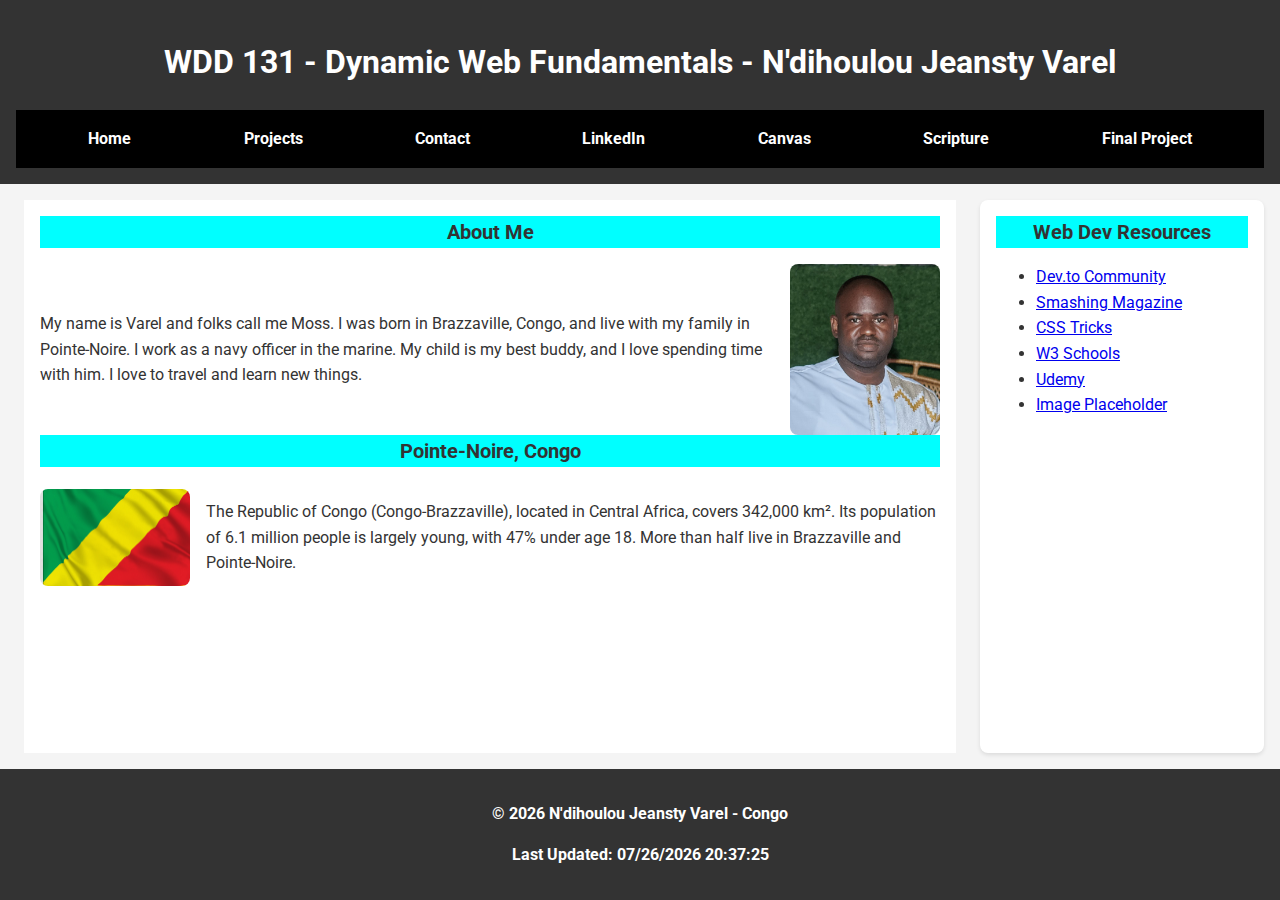
<file: index.html>
<!DOCTYPE html>
<html lang="en-US">
<head>
    <meta charset="UTF-8">
    <meta name="viewport" content="width=device-width, initial-scale=1.0">
    <meta name="description" content="WDD 131 - Dynamic Web Fundamentals. Learn web development basics with N'dihoulou Jeansty Varel.">
    <meta name="author" content="N'dihoulou Jeansty Varel">
    <title>WDD 131 - Dynamic Web Fundamentals - N'dihoulou Jeansty Varel</title>
    
    <link rel="preconnect" href="https://fonts.googleapis.com">
    <link rel="preconnect" href="https://fonts.gstatic.com" crossorigin>
    <link href="https://fonts.googleapis.com/css2?family=Roboto:wght@300;400;700&display=swap" rel="stylesheet">
    
    <link rel="stylesheet" href="styles/base.css">
    <script src="scripts/getdates.js" defer></script>
</head>
<body>
    <header>
        <h1>WDD 131 - Dynamic Web Fundamentals - N'dihoulou Jeansty Varel</h1>
        <nav>
            <a href="#">Home</a>
            <a href="#">Projects</a>
            <a href="#">Contact</a>
            <a href="https://linkedin.com" target="_blank">LinkedIn</a>
            <a href="https://byupw.instructure.com/" target="_blank">Canvas</a>
            <a href="https://www.churchofjesuschrist.org/study/scriptures" target="_blank">Scripture</a>
            <a href="#">Final Project</a>
        </nav>
    </header>
    
    <main>
        <section class="card about">
            <h2>About Me</h2>
            <div class="about-content">
                <p>My name is Varel and folks call me Moss. I was born in Brazzaville, Congo, and live with my family in Pointe-Noire. I work as a navy officer in the marine. My child is my best buddy, and I love spending time with him. I love to travel and learn new things.</p>
                <img src="images/profile.jpeg" alt="Profile picture of N'dihoulou Jeansty Varel">
            </div>
        </section>
        
        <section class="card congo">
            <h2>Pointe-Noire, Congo</h2>
            <div class="congo-content">
                <img src="images/cg.jpeg" alt="Official Flag of Congo">
                <p>The Republic of Congo (Congo-Brazzaville), located in Central Africa, covers 342,000 km². Its population of 6.1 million people is largely young, with 47% under age 18. More than half live in Brazzaville and Pointe-Noire.</p>
            </div>
        </section>
    </main>
    
    <aside>
        <section class="card resources">
            <h2>Web Dev Resources</h2>
            <ul>
                <li><a href="https://dev.to">Dev.to Community</a></li>
                <li><a href="https://smashingmagazine.com">Smashing Magazine</a></li>
                <li><a href="https://css-tricks.com">CSS Tricks</a></li>
                <li><a href="https://w3schools.com">W3 Schools</a></li>
                <li><a href="https://udemy.com">Udemy</a></li>
                <li><a href="https://placeholder.com">Image Placeholder</a></li>
            </ul>
        </section>
    </aside>
    
    <footer>
        <p>&copy; <span id="currentyear"></span> N'dihoulou Jeansty Varel - Congo</p>
        <p id="lastModified"></p>
    </footer>
</body>
</html>
</file>
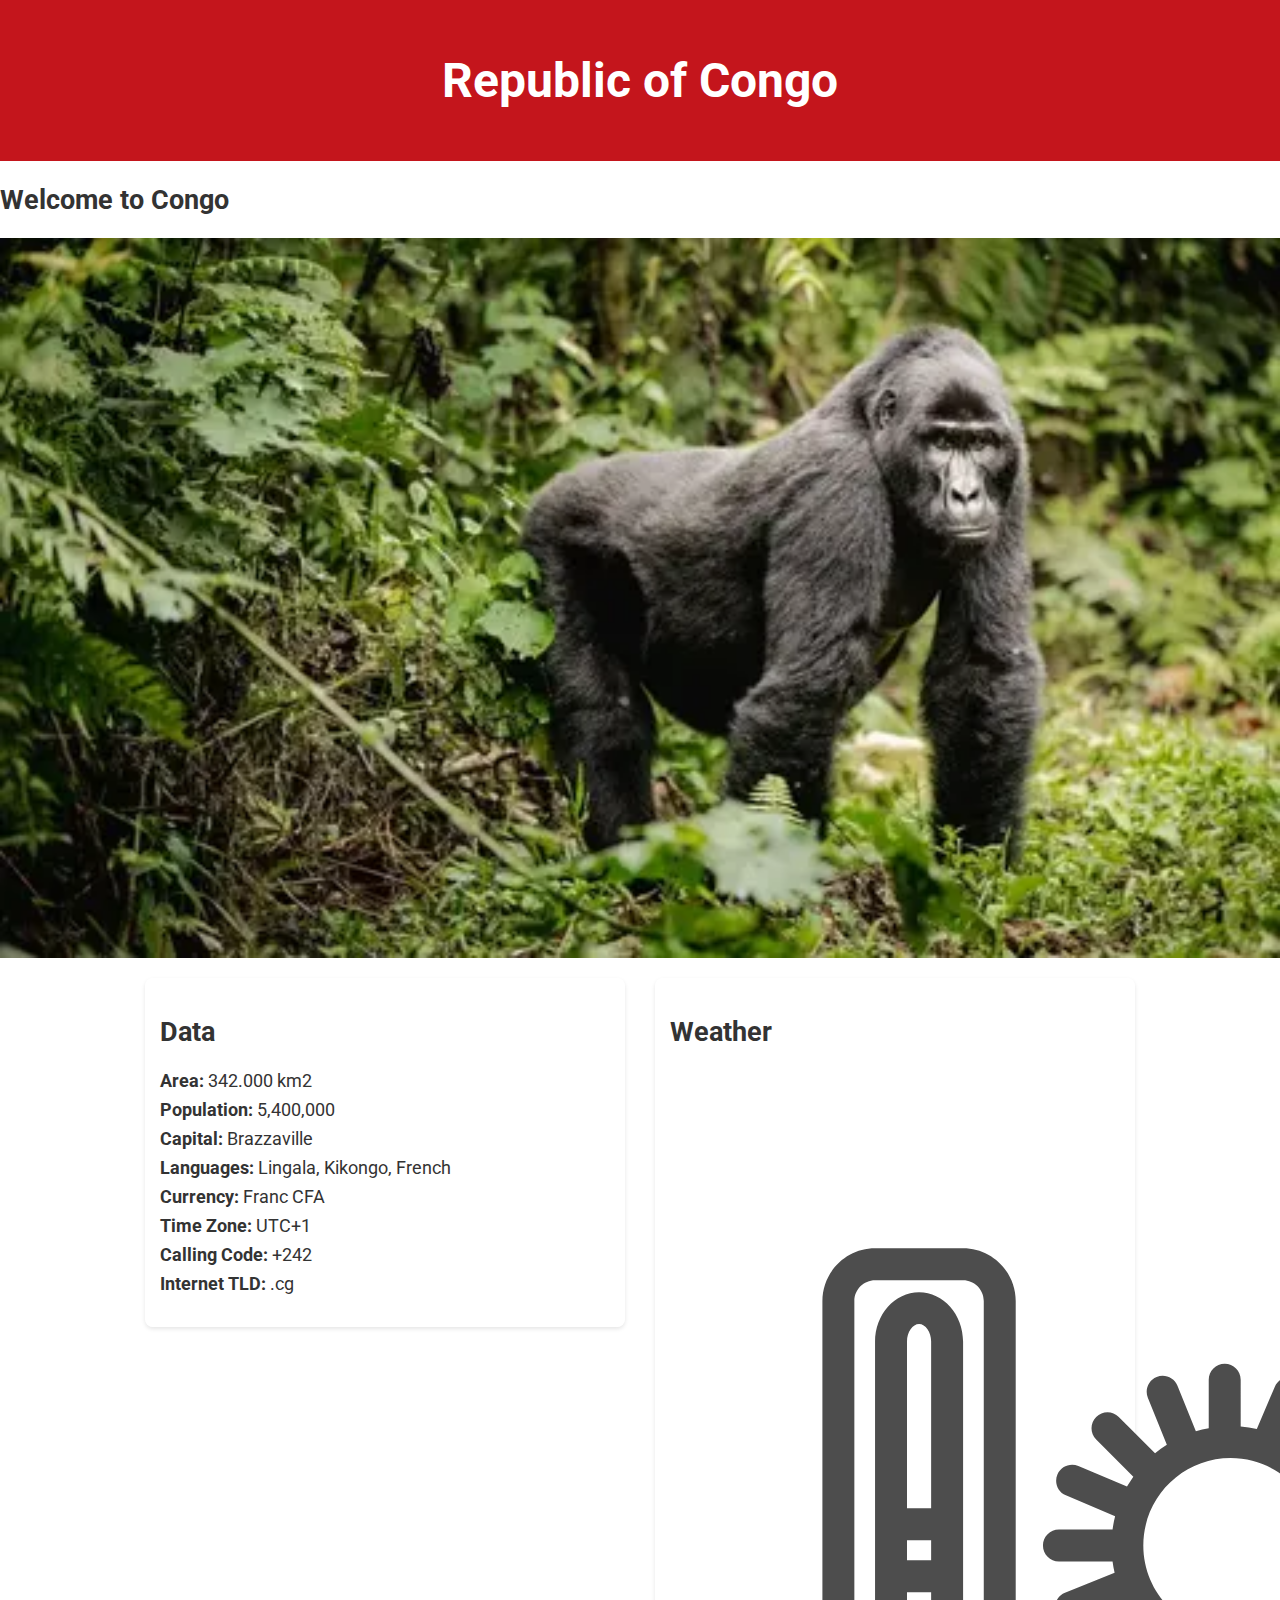
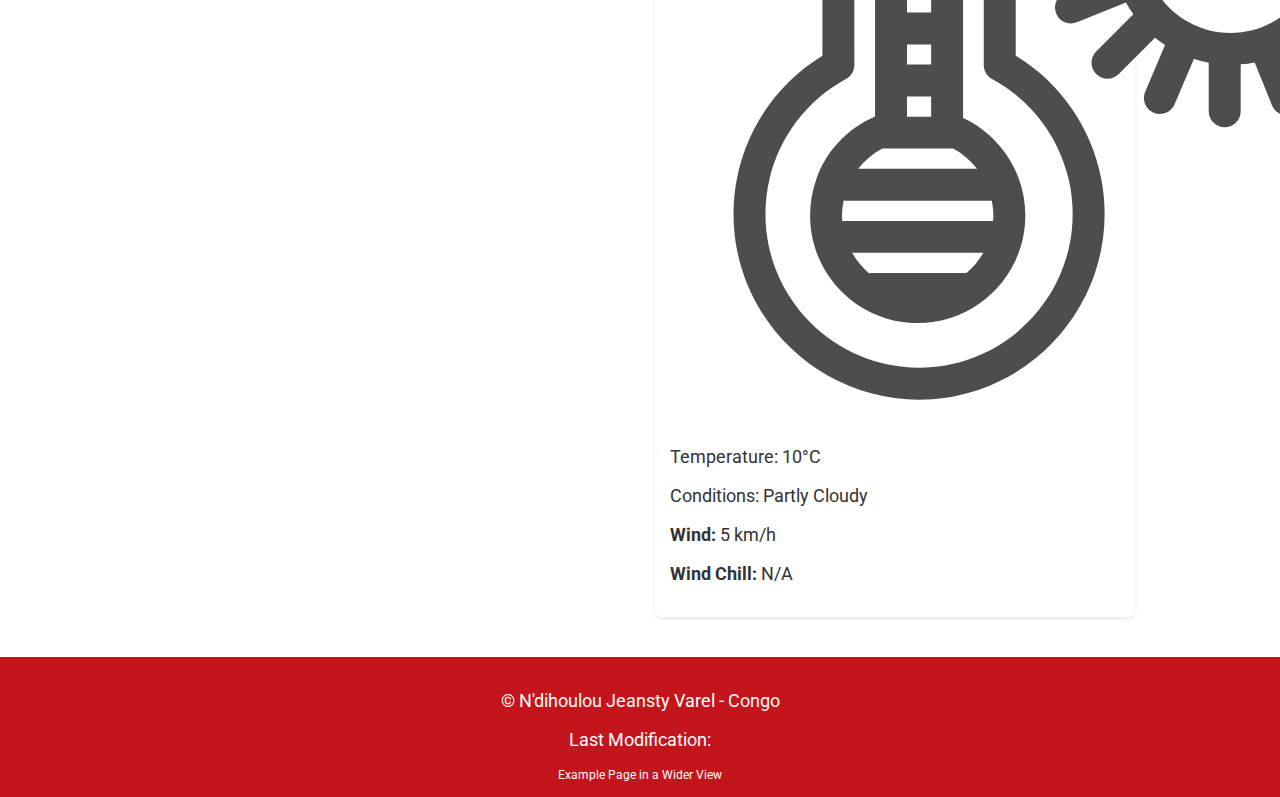
<file: place.html>
<!DOCTYPE html>
<html lang="en-US">
<head>
    <meta charset="UTF-8">
    <meta name="viewport" content="width=device-width, initial-scale=1.0">
    <meta name="description" content="Explore a collection of beautiful temples from around the world in this temple album.">
    <meta name="author" content="N'dihoulou Jeansty Varel">
    <title>Place - Country Place</title>
    <link rel="stylesheet" href="styles/place.css">
    <link rel="preconnect" href="https://fonts.googleapis.com">
    <link rel="preconnect" href="https://fonts.gstatic.com" crossorigin>
    <link href="https://fonts.googleapis.com/css2?family=Roboto:wght@400;700&family=Merriweather:wght@400;700&display=swap" rel="stylesheet">
    <script src="scripts/place.js" defer></script>
</head>
<body>
    <header>
        <h1>Republic of Congo</h1>
    </header>
    <main>
        <section class="hero">
            <h2>Welcome to Congo</h2>
            <picture>
                <source srcset="images/hero-large.webp" media="(min-width: 668px)">
                <img src="images/hero-small.webp" alt="Congo - Gorilla in natural habitat">
            </picture>
        </section>
        <section class="info-container">
            <div class="info-box data-box">
                <h2>Data</h2>
                <ul>
                    <li><strong>Area:</strong> 342.000 km2</li>
                    <li><strong>Population:</strong> 5,400,000</li>
                    <li><strong>Capital:</strong> Brazzaville</li>
                    <li><strong>Languages:</strong> Lingala, Kikongo, French</li>
                    <li><strong>Currency:</strong> Franc CFA</li>
                    <li><strong>Time Zone:</strong> UTC+1</li>
                    <li><strong>Calling Code:</strong> +242</li>
                    <li><strong>Internet TLD:</strong> .cg</li>
                </ul>
            </div>
            <div class="info-box weather-box">
                <h2>Weather</h2>
                <svg class="defs-only"></svg>
                <img src="images/weather.svg" alt="Partly Cloudy weather icon">
                <p>Temperature: <span id="temp">10</span>°C</p>
                <p>Conditions: Partly Cloudy</p>
                <p><strong>Wind:</strong> <span id="wind-speed">5</span> km/h</p>
                <p><strong>Wind Chill:</strong> <span id="wind-chill">N/A</span></p>
            </div>
        </section>
    </main>
    <footer>
        <p>&copy; <span id="year"></span> N'dihoulou Jeansty Varel - Congo </p>
        <p>Last Modification: <span id="last-modified"></span></p>
    </footer>
</body>
</html>
</file>
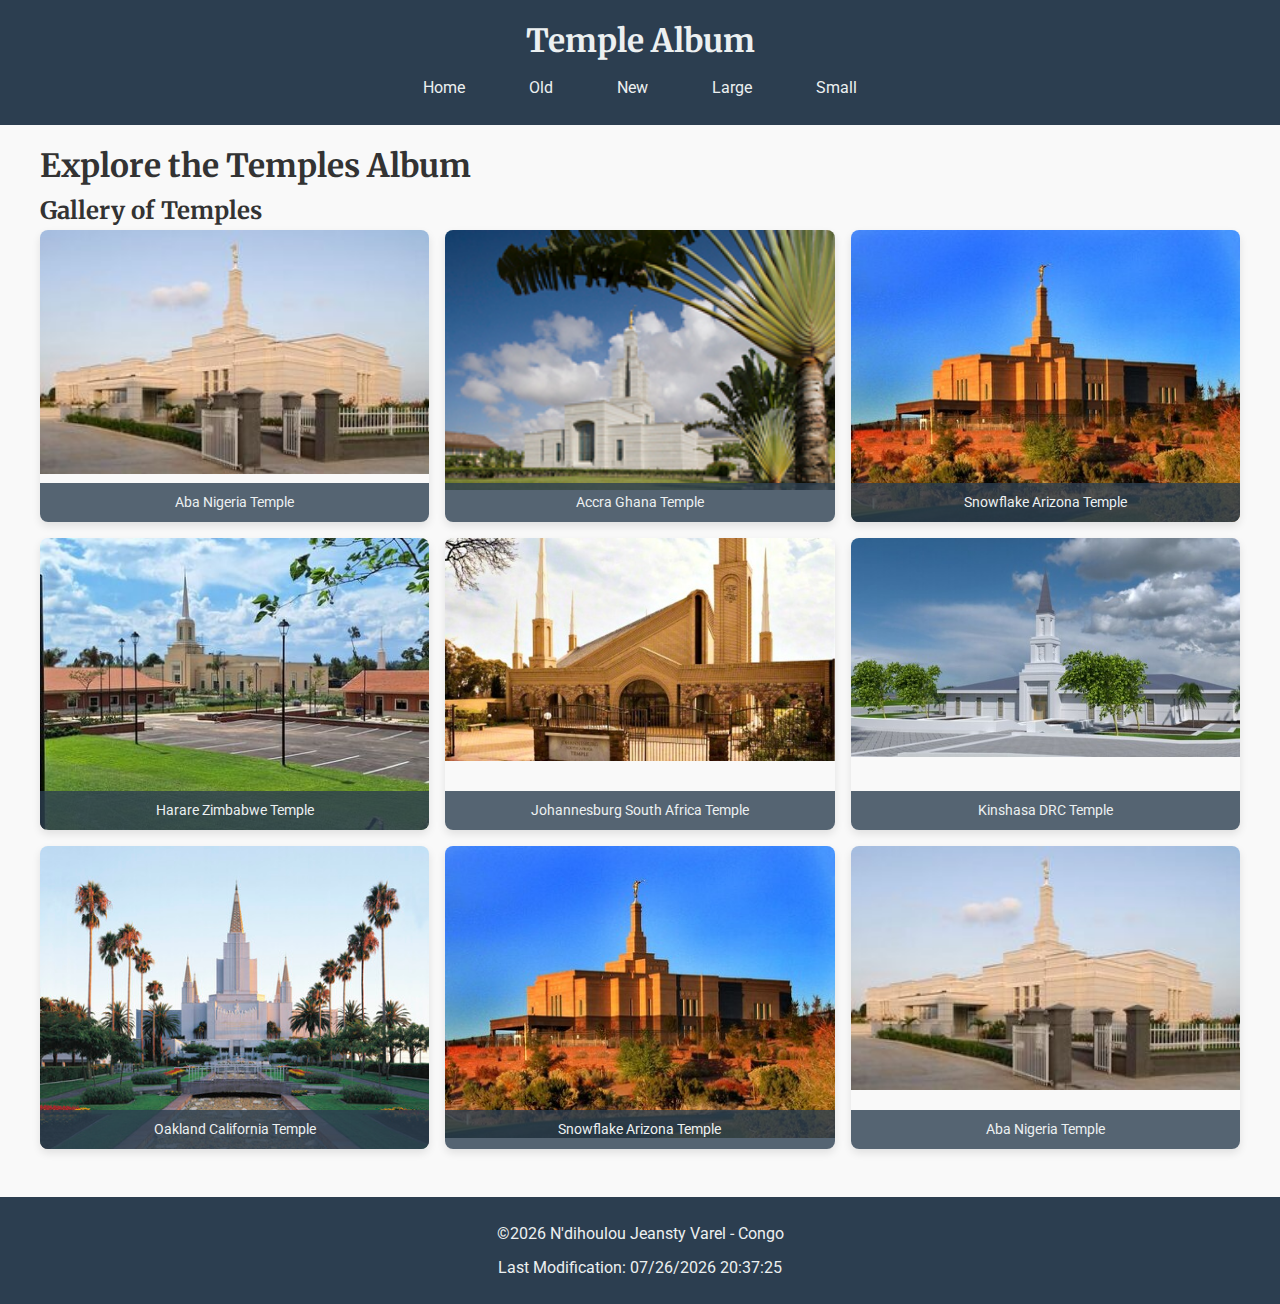
<file: temples.html>
<!DOCTYPE html>
<html lang="en-US">
<head>
    <meta charset="UTF-8">
    <meta name="viewport" content="width=device-width, initial-scale=1.0">
    <meta name="description" content="Explore a collection of beautiful temples from around the world in this temple album.">
    <meta name="author" content="N'dihoulou Jeansty Varel">
    <title>Temple Album - Explore Beautiful Temples</title>
    <link rel="stylesheet" href="styles/temples.css">
    <link rel="stylesheet" href="styles/temples-large.css" media="(min-width: 32rem)">
    <link href="https://fonts.googleapis.com/css2?family=Roboto:wght@400;700&family=Merriweather:wght@400;700&display=swap" rel="stylesheet">
    <script src="scripts/temples.js" defer></script>
</head>
<body>
    <header>
        <h1>Temple Album</h1>
        <nav>
            <button id="hamburger">☰</button>
            <ul>
                <li><a href="#">Home</a></li>
                <li><a href="#">Old</a></li>
                <li><a href="#">New</a></li>
                <li><a href="#">Large</a></li>
                <li><a href="#">Small</a></li>
            </ul>
        </nav>
    </header>
    <main>
        <h1>Explore the Temples Album</h1>
        <h2>Gallery of Temples</h2>
        <div class="gallery">
            <figure>
                <img src="images/temple1.jpg" alt="Aba Nigeria Temple">
                <figcaption>Aba Nigeria Temple</figcaption>
            </figure>
            <figure>
                <img src="images/temple2.jpg" alt="Accra Ghana Temple">
                <figcaption>Accra Ghana Temple</figcaption>
            </figure>
            <figure>
                <img src="images/temple8.jpg" alt="Snowflake Arizona Temple">
                <figcaption>Snowflake Arizona Temple</figcaption>
            </figure>
            <figure>
                <img src="images/temple4.jpg" alt="Harare Zimbabwe Temple">
                <figcaption>Harare Zimbabwe Temple</figcaption>
            </figure>
            <figure>
                <img src="images/temple5.jpg" alt="Johannesburg South Africa Temple">
                <figcaption>Johannesburg South Africa Temple</figcaption>
            </figure>
            <figure>
                <img src="images/temple6.jpg" alt="Kinshasa DRC Temple">
                <figcaption>Kinshasa DRC Temple</figcaption>
            </figure>
            <figure>
                <img src="images/temple7.jpg" alt="Oakland California Temple">
                <figcaption>Oakland California Temple</figcaption>
            </figure>
            <figure>
                <img src="images/temple8.jpg" alt="Snowflake Arizona Temple">
                <figcaption>Snowflake Arizona Temple</figcaption>
            </figure>
            <figure>
                <img src="images/temple1.jpg" alt="Aba Nigeria Temple">
                <figcaption>Aba Nigeria Temple</figcaption>
            </figure>
        </div>
    </main>
    <footer>
        <p>©<span id="currentYear"></span> N'dihoulou Jeansty Varel - Congo</p>
        <p>Last Modification: <span id="lastModified"></span></p>
    </footer>
</body>
</html>
</file>
<file: styles/base.css>
body {
    margin: 0;
    padding: 0;
    box-sizing: border-box;
    display: grid;
    grid-template-areas: 
        "header header header"
        "nav nav nav"
        "main main aside"
        "footer footer footer";
    grid-template-columns: 1fr 1fr 300px;
    grid-template-rows: auto auto 1fr auto;
    height: 100vh;
    font-family: Arial, sans-serif;
  line-height: 1.6;
    color: #333;
    background-color: #f4f4f4;
  font-family: 'Roboto', sans-serif;
}
header {
    grid-area: header;
    background-color: #333;
    color: white;
    padding: 1rem;
    font-weight: bold;
    text-align: center;
}
nav {
    grid-area: nav;
    background-color: #000;
    display: flex;
    justify-content: space-around;
    padding: 1rem;
    color: white;
}
nav a {
    color: white;
    text-decoration: none;
    font-weight: bold;
}
nav a:hover {
    color: #ff6347;
}

main {
    grid-area: main;
    background-color: white;
    padding: 1rem;
    color: #333;
  gap: 1rem;
    margin-top: 1rem;
  margin-right: 1.5rem;
  margin-left: 1.5rem;
  margin-bottom: 1rem;
}
aside {
    grid-area: aside;
    background-color: white;
    padding: 1rem;
    color: #333;
  gap: 1rem;
    margin-top: 1rem;
  margin-right: 1rem;
  margin-bottom: 1rem;
  border-radius: 8px;
  box-shadow: 0 2px 4px rgba(0, 0, 0, 0.1);
}
footer {
    grid-area: footer;
    background-color: #333;
    color: white;
    text-align: center;
    padding: 1rem;
    font-weight: bold;
}

.about-content, .congo-content {
    display: flex;
    align-items: center;
    gap: 1rem;
}

.about-content img, .congo-content img {
    max-width: 150px;
    border-radius: 8px;
}

h2 {
    margin-top: 0;
    font-size: 1.25rem;
    color: #333;
    text-align: center;
background-color: aqua;}

h3 {
    border-top: 1px solid;
    
}
</file>
<file: styles/place.css>
:root {
    --primary-color: #c4151c; /* Red */
    --secondary-color: #1d6a16; /* Green */
    --text-color: #333;
    --background-light: rgba(255, 255, 255, 0.8);
}

/* Base (Mobile) Styles */
body {
    font-family: 'Roboto', sans-serif;
    font-size: 16px;
    margin: 0;
    padding: 0;
    color: var(--text-color);
}

header {
    background-color: var(--primary-color);
    color: white;
    padding: 15px;
    text-align: center;
}

.hero img {
    width: 100%;
    height: auto;
    display: block;
}

.info-container {
    padding: 15px;
}

.info-box {
    background: var(--background-light);
    padding: 15px;
    border-radius: 8px;
    margin-bottom: 15px;
    box-shadow: 0 2px 4px rgba(0, 0, 0, 0.1);
}

.data-box ul {
    list-style-type: none;
    padding: 0;
}

.data-box li {
    margin: 8px 0;
}

footer {
    background-color: var(--primary-color);
    color: white;
    padding: 15px;
    text-align: center;
    margin-top: 20px;
}

/* Larger Screens */
@media (min-width: 768px) {
    body {
        font-size: 18px;
    }

    header {
        padding: 20px;
        font-size: 24px;
    }

    .info-container {
        display: flex;
        justify-content: space-around;
        align-items: flex-start;
        flex-wrap: wrap;
        padding: 20px;
        max-width: 1000px;
        margin: 0 auto;
        gap: 20px;
        flex-direction: row;
    }

    .info-box {
        width: 45%;
        margin-bottom: 0;
    }

    footer::after {
        content: " Example Page in a Wider View";
        display: block;
        font-size: 12px;
        text-align: center;
        color: white;
        margin-top: 5px;
    }
}

.svg-inline--fa {
    --fa-primary-opacity: 1;
    --fa-secondary-opacity: 1;
}

/* Set colors correctly for primary and secondary parts */
.svg-inline--fa .fa-primary {
    color: var(--fa-primary-color, currentColor);
}

.svg-inline--fa .fa-secondary {
    color: var(--fa-secondary-color, currentColor);
}

/* Fix mask issues */
.svg-inline--fa mask .fa-primary,
.svg-inline--fa mask .fa-secondary {
    color: black;
}
</file>
<file: styles/temples.css>
/* General Styles */
body {
    font-family: 'Roboto', sans-serif;
    margin: 0;
    padding: 0;
    line-height: 1.6;
    color: #333;
    background-color: #f9f9f9;
}

header {
    background-color: #2c3e50;
    color: #ecf0f1;
    padding: 1rem;
    text-align: center;
}

h1, h2 {
    font-family: 'Merriweather', serif;
    margin: 0;
}

/* Navigation */
nav ul {
    list-style-type: none;
    padding: 0;
    margin: 0;
    display: none; /* Hidden by default on mobile */
    flex-direction: column;
    background-color: #34495e;
}

nav ul.show {
    display: flex; /* Show when toggled */
}

nav ul li {
    margin: 0.5rem 0;
}

nav ul li a {
    color: #ecf0f1;
    text-decoration: none;
    padding: 0.5rem 1rem;
    display: block;
    transition: background-color 0.3s ease, color 0.3s ease;
}

nav ul li a:hover {
    background-color: #1abc9c;
    color: #fff;
}

#hamburger {
    display: block;
    background: none;
    border: none;
    color: #ecf0f1;
    font-size: 1.5rem;
    cursor: pointer;
}

/* Main Content */
main {
    padding: 1rem;
    max-width: 1200px;
    margin: 0 auto;
}

.gallery {
    display: grid;
    grid-template-columns: 1fr;
    gap: 1rem;
}

figure {
    margin: 0;
    text-align: center;
    position: relative;
    overflow: hidden;
    border-radius: 8px;
    box-shadow: 0 4px 8px rgba(0, 0, 0, 0.1);
    transition: transform 0.3s ease;
}

figure:hover {
    transform: scale(1.02);
}

figure img {
    width: 100%;
    height: auto;
    display: block;
}

figcaption {
    background-color: rgba(44, 62, 80, 0.8);
    color: #ecf0f1;
    padding: 0.5rem;
    position: absolute;
    bottom: 0;
    left: 0;
    right: 0;
    text-align: center;
    font-size: 0.9rem;
}

/* Footer */
footer {
    background-color: #2c3e50;
    color: #ecf0f1;
    text-align: center;
    padding: 1rem;
    margin-top: 2rem;
}

footer p {
    margin: 0.5rem 0;
}
</file>
<file: styles/temples-large.css>
/* Navigation for Larger Screens */
@media (min-width: 32rem) {
    #hamburger {
        display: none; /* Hide hamburger on larger screens */
    }

    nav ul {
        display: flex;
        flex-direction: row;
        justify-content: center;
        background-color: transparent;
    }

    nav ul li {
        margin: 0 1rem;
    }

    nav ul li a {
        padding: 0.5rem 1rem;
    }
}

/* Gallery Layout for Larger Screens */
@media (min-width: 48rem) {
    .gallery {
        grid-template-columns: repeat(2, 1fr);
    }
}

@media (min-width: 64rem) {
    .gallery {
        grid-template-columns: repeat(3, 1fr);
    }
}
</file>
